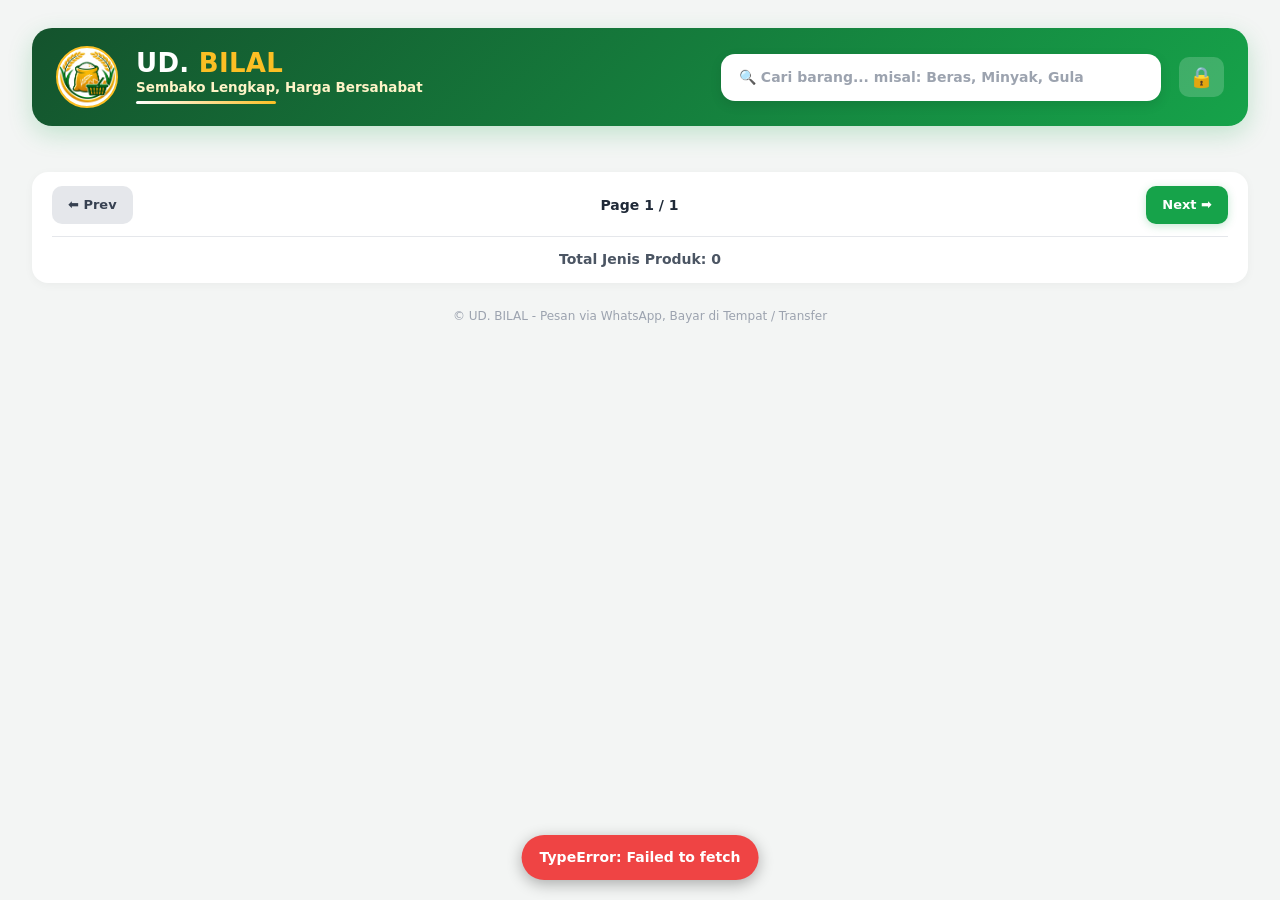
<file: index.html>
<!DOCTYPE html>
<html lang="id">
<head>
  <meta charset="UTF-8">
  <meta name="viewport" content="width=device-width, initial-scale=1.0">
  <title>UD. BILAL - Toko Sembako</title>
  <meta name="description" content="UD. BILAL menyediakan kebutuhan sembako. Lihat daftar produk dan harga terbaru.">
  <link rel="canonical" href="https://udbilal.github.io/">
  <meta name="google-site-verification" content="hWU55-f21_IEvAs0Mj9TiE6qI13gpVex_8LVOokzN6I" />

  <!-- Penanda Nama Situs & Logo untuk Google Search & Media Sosial -->
  <meta property="og:site_name" content="UD. BILAL">
  <meta property="og:type" content="website">
  <meta property="og:title" content="UD. BILAL - Toko Sembako">
  <meta property="og:description" content="UD. BILAL menyediakan kebutuhan sembako. Lihat daftar produk dan harga terbaru.">
  <meta property="og:url" content="https://udbilal.github.io/">
  <meta property="og:image" content="https://udbilal.github.io/logov2.png">

  <!-- Favicon Logo Toko (kelipatan 48px agar ikon bola dunia di Google Search berubah) -->
  <link rel="icon" type="image/png" sizes="48x48" href="https://udbilal.github.io/logov2.png">
  <link rel="icon" type="image/png" sizes="192x192" href="https://udbilal.github.io/logov2.png">
  <link rel="apple-touch-icon" href="https://udbilal.github.io/logov2.png">

  <!-- Sinyal Nama Situs (WebSite) & Profil Toko (GroceryStore) untuk Google Search -->
  <script type="application/ld+json">
  [
    {
      "@context": "https://schema.org",
      "@type": "WebSite",
      "name": "UD. BILAL",
      "alternateName": ["UD BILAL", "Toko Sembako UD. BILAL"],
      "url": "https://udbilal.github.io/"
    },
    {
      "@context": "https://schema.org",
      "@type": "GroceryStore",
      "name": "UD. BILAL - Toko Sembako",
      "image": "https://udbilal.github.io/logov2.png",
      "url": "https://udbilal.github.io/",
      "description": "UD. BILAL menyediakan kebutuhan sembako lengkap dengan harga bersahabat."
    }
  ]
  </script>

  <link rel="stylesheet" href="style.css">
  <style>
    body {
      background-color: #f3f5f4;
      color: #1f2937;
      padding: 12px 12px 24px;
      -webkit-font-smoothing: antialiased;
    }

    /* --- HEADER HIJAU v122 - LOGO ORIGINAL --- */
    .top-bar { display: flex; flex-direction: column; gap: 12px; margin-bottom: 14px; }
    .header-toko {
      display: flex; align-items: center; gap: 12px;
      background: linear-gradient(135deg, #14532d 0%, #16a34a 100%);
      padding: 14px 16px; border-radius: 18px;
      box-shadow: 0 6px 18px rgba(22, 163, 74, 0.25);
    }
    .header-toko h1 { color: #fff; font-size: 24px; font-weight: 900; line-height: 1; letter-spacing: 0.3px; }
    .header-toko h1 span { color: #fbbf24; }
    .header-toko p { color: #fef3c7; font-size: 13px; font-weight: 600; margin-top: 4px; }
    .header-toko .garis { width: 118px; height: 3px; background: linear-gradient(90deg, #fff, #fbbf24); border-radius: 99px; margin-top: 6px; }
    .btn-lock-admin {
      align-self: flex-start; line-height: 1; font-size: 20px; text-decoration: none;
      padding: 7px; border-radius: 10px; background: rgba(255, 255, 255, 0.18);
      transition: background 0.2s;
    }
    .btn-lock-admin:hover { background: rgba(255, 255, 255, 0.28); }

    /* --- KOLOM PENCARIAN + TOMBOL CLEAR (X) --- */
    .search-wrap { position: relative; width: 100%; }
    .search-toko {
      width: 100%; border: 2px solid #e5e7eb; padding: 12px 42px 12px 16px;
      border-radius: 14px; background: #fff; font-weight: 600;
      font-size: 14px; outline: none; transition: border-color 0.2s, box-shadow 0.2s;
      box-shadow: 0 2px 8px rgba(0, 0, 0, 0.03);
    }
    .search-toko:focus { border-color: #16a34a; box-shadow: 0 0 0 4px rgba(22, 163, 74, 0.12); }
    .btn-clear-cari {
      position: absolute; right: 11px; top: 50%; transform: translateY(-50%);
      width: 24px; height: 24px; border-radius: 99px; border: none;
      background: #e5e7eb; color: #4b5563; font-size: 12px; font-weight: 900;
      display: none; align-items: center; justify-content: center;
      cursor: pointer; line-height: 1; padding: 0;
      transition: background 0.15s, color 0.15s;
    }
    .btn-clear-cari:hover { background: #d1d5db; color: #111827; }

    /* --- GRID & KARTU PRODUK --- */
    .wadah-produk { background: #fff; padding: 12px; border-radius: 18px; box-shadow: 0 2px 12px rgba(0, 0, 0, 0.04); }
    #tabel { display: grid; grid-template-columns: 1fr 1fr; gap: 12px; }

    .kartu {
      background: #fff; border: 1px solid #eceeed; border-radius: 16px;
      overflow: hidden; display: flex; flex-direction: column; justify-content: space-between;
      box-shadow: 0 2px 8px rgba(0, 0, 0, 0.04);
      transition: transform 0.22s ease, box-shadow 0.22s ease, border-color 0.22s ease;
    }
    .kartu img.foto-produk {
      width: 100%; aspect-ratio: 1 / 1; object-fit: cover;
      background: #f8faf9; transition: transform 0.3s ease;
    }

    .badge-baru { font-size: 10px; background: #ef4444; color: #fff; padding: 2px 7px; border-radius: 20px; font-weight: 700; }

    /* --- TOMBOL NAVIGASI & COPYRIGHT --- */
    .nav-bawah { margin-top: 16px; }
    .nav-bawah .footer { color: #4b5563; }
    .btn-prev { background: #e5e7eb; color: #374151; padding: 9px 16px; border-radius: 10px; font-weight: 700; font-size: 13px; transition: background 0.2s; }
    .btn-prev:hover { background: #d1d5db; }
    .btn-next { background: #16a34a; color: #fff; padding: 9px 16px; border-radius: 10px; font-weight: 700; font-size: 13px; box-shadow: 0 2px 8px rgba(22, 163, 74, 0.25); transition: background 0.2s; }
    .btn-next:hover { background: #15803d; }

    .copyright-toko {
      text-align: center;
      font-size: 12px;
      color: #9ca3af;
      margin-top: 20px;
      margin-bottom: 12px;
      line-height: 1.5;
    }

    /* --- TAMPILAN TABLET (640px ke atas) --- */
    @media (min-width: 640px) {
      body { max-width: 780px; margin: 0 auto; padding: 20px 20px 28px; }
      #tabel { grid-template-columns: repeat(3, 1fr); gap: 16px; }
    }

    /* --- TAMPILAN LAPTOP & DESKTOP (960px ke atas) --- */
    @media (min-width: 960px) {
      body { max-width: 1160px; margin: 0 auto; padding: 28px 32px 32px; }

      .top-bar {
        flex-direction: row; align-items: center;
        background: linear-gradient(135deg, #14532d 0%, #16a34a 100%);
        padding: 18px 24px; border-radius: 20px;
        box-shadow: 0 8px 24px rgba(22, 163, 74, 0.22);
        margin-bottom: 22px; gap: 18px;
      }
      .header-toko { display: contents; }
      .header-toko img { order: 1; width: 62px; height: 62px; }
      .header-toko > div { order: 2; flex: 1; }
      .header-toko h1 { font-size: 26px; }
      .header-toko p { font-size: 13.5px; }
      .header-toko .garis { width: 140px; }

      .search-wrap { order: 3; width: 380px; flex-shrink: 0; }
      .search-toko {
        border: none; padding: 13px 42px 13px 18px;
        border-radius: 14px; font-size: 14px;
        box-shadow: 0 4px 12px rgba(0, 0, 0, 0.1);
      }
      .btn-lock-admin { order: 4; align-self: center; padding: 10px; }

      .wadah-produk { background: transparent; box-shadow: none; padding: 0; }
      #tabel { grid-template-columns: repeat(4, 1fr); gap: 20px; }

      .kartu:hover {
        transform: translateY(-5px);
        box-shadow: 0 12px 24px rgba(0, 0, 0, 0.08);
        border-color: #bbf7d0;
      }
      .kartu:hover img.foto-produk { transform: scale(1.04); }

      .nav-bawah {
        background: #fff; padding: 14px 20px; border-radius: 16px;
        margin-top: 24px; box-shadow: 0 2px 10px rgba(0, 0, 0, 0.04);
      }

      .copyright-toko {
        margin-top: 24px;
        margin-bottom: 8px;
      }
    }

    /* --- LAYAR MONITOR LEBAR (1280px ke atas) --- */
    @media (min-width: 1280px) {
      body { max-width: 1300px; }
      .search-wrap { width: 440px; }
      #tabel { grid-template-columns: repeat(5, 1fr); gap: 20px; }
    }
  </style>
<link rel="manifest" href="/manifest.json">
<meta name="theme-color" content="#f8f9fa">
<link rel="apple-touch-icon" href="/icon-192.png">
</head>
<body>
  <div class="top-bar">
    <div class="header-toko">
      <!-- LOGO ORIGINAL -->
      <img src="logov2.png" alt="Logo UD. BILAL" class="w-14 h-14 object-cover" style="border-radius:50%;border:2px solid #fbbf24;background:#fff;flex-shrink:0;">
      <div style="line-height:1.1;flex:1;">
        <h1>UD. <span>BILAL</span></h1>
        <p>Sembako Lengkap, Harga Bersahabat</p>
        <div class="garis"></div>
      </div>
      <a href="admin.html" title="Khusus Admin" aria-label="Khusus Admin" class="btn-lock-admin">🔒</a>
    </div>
    <div class="search-wrap">
      <input id="inputCari" oninput="onKetikCari(this.value)" type="text" placeholder="🔍 Cari barang... misal: Beras, Minyak, Gula" class="search-toko" autocomplete="off" data-lpignore="true">
      <button type="button" id="btnClearCari" class="btn-clear-cari" onclick="hapusCari()" title="Hapus pencarian" aria-label="Hapus pencarian">✕</button>
    </div>
  </div>

  <div class="wadah-produk">
    <div id="tabel"></div>
    <div class="nav-bawah">
      <div class="flex justify-between items-center">
        <button onclick="gantiPage(-1)" class="btn-prev">⬅ Prev</button>
        <span id="infoPage" class="font-bold text-sm">Page 1 / 1</span>
        <button onclick="gantiPage(1)" class="btn-next">Next ➡</button>
      </div>
      <div class="footer text-center font-bold mt-3 text-sm border-t pt-3">Total Jenis Produk: 0</div>
    </div>
  </div>

  <p class="copyright-toko">© UD. BILAL - Pesan via WhatsApp, Bayar di Tempat / Transfer</p>

  <script>
    function onKetikCari(val) {
      const btn = document.getElementById('btnClearCari');
      if (btn) btn.style.display = val.length > 0 ? 'flex' : 'none';
      if (typeof cariBarang === 'function') cariBarang(val);
    }

    function hapusCari() {
      const inp = document.getElementById('inputCari');
      if (!inp) return;
      inp.value = '';
      onKetikCari('');
      inp.focus();
    }

    window.addEventListener('pageshow', () => {
      const inp = document.getElementById('inputCari');
      if (inp && inp.value) onKetikCari(inp.value);
    });
  </script>

  <script src="supabase.min.js"></script>
  <script src="toko-db.js?v=supa10"></script>
  <script type="module" src="script.js?v=fix-foto-11"></script>
  <script>
  if ('serviceWorker' in navigator) {
    window.addEventListener('load', () => {
      navigator.serviceWorker.register('/sw.js')
        .then(() => console.log('PWA siap'))
        .catch((err) => console.error('Gagal daftar SW:', err));
    });
  }
</script>
</body>
</html>
</file>
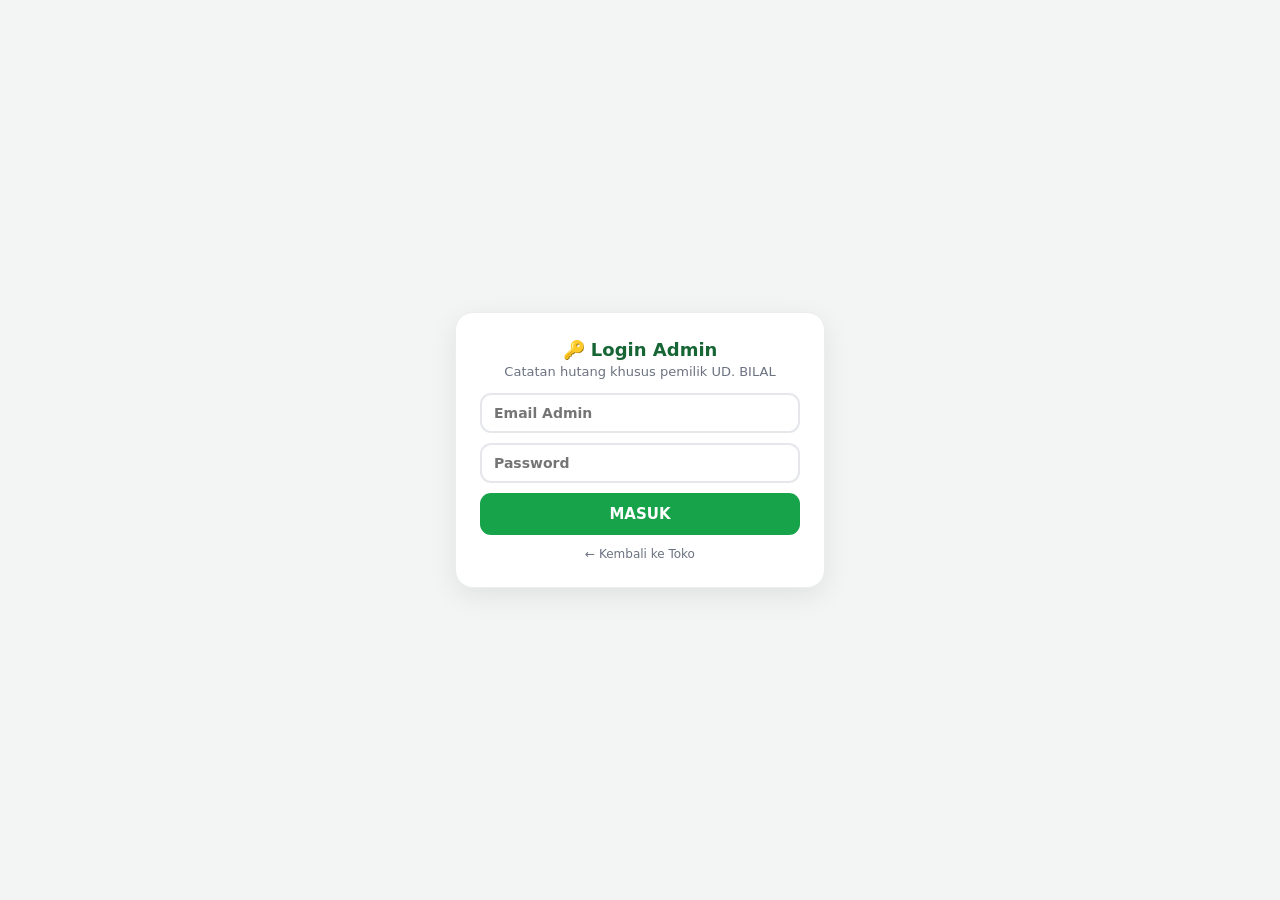
<file: hutang.html>
<!DOCTYPE html>
<html lang="id">
<head>
<meta charset="utf-8">
<meta name="viewport" content="width=device-width,initial-scale=1">
<meta name="robots" content="noindex, nofollow">
<title>Catatan Hutang - UD. BILAL</title>
<style>
*{box-sizing:border-box;font-family:system-ui,-apple-system,Segoe UI,Roboto,sans-serif}
body{margin:0;background:#f3f5f4;color:#1f2937;padding:12px 12px 32px;-webkit-font-smoothing:antialiased}
.wrap{max-width:600px;margin:auto}

/* --- HEADER HIJAU UD. BILAL --- */
.note-header{background:linear-gradient(135deg,#14532d 0%,#16a34a 100%);color:#fff;border-radius:18px;padding:15px 16px;margin-bottom:12px;box-shadow:0 6px 18px rgba(22,163,74,.25)}
.top-nav{display:flex;justify-content:space-between;align-items:center;gap:8px;margin-bottom:10px}
.btn-back{display:inline-flex;align-items:center;gap:5px;background:rgba(255,255,255,.18);color:#fff;padding:6px 12px;border-radius:10px;font-size:12px;font-weight:800;text-decoration:none;transition:background .2s}
.btn-back:hover{background:rgba(255,255,255,.28)}
.note-header h1{margin:0;font-size:22px;font-weight:900;line-height:1.1;letter-spacing:.2px;display:flex;align-items:center;gap:7px}
.badge-toko{font-size:10px;background:#fbbf24;color:#14532d;padding:2px 7px;border-radius:6px;font-weight:900;letter-spacing:.5px}

/* --- RINGKASAN HUTANG (2 KARTU) --- */
.summary{display:grid;grid-template-columns:1fr 1fr;gap:10px;margin-bottom:12px}
.sum-card{background:#fff;border:1px solid #eceeed;border-left:4px solid #dc2626;border-radius:14px;padding:12px 14px;box-shadow:0 2px 8px rgba(0,0,0,.04)}
.sum-card.orang{border-left-color:#0f766e}
.sum-label{font-size:10.5px;font-weight:800;color:#6b7280;text-transform:uppercase;letter-spacing:.4px}
.summary strong{display:block;font-size:19px;font-weight:900;color:#dc2626;margin-top:3px;font-variant-numeric:tabular-nums}
.sum-card.orang strong{color:#0f766e}

/* --- KARTU FORM & KONTROL --- */
.card{background:#fff;border-radius:16px;padding:15px;margin-bottom:12px;border:1px solid #eceeed;box-shadow:0 2px 10px rgba(0,0,0,.04)}
.card-title{font-size:13px;font-weight:800;color:#14532d;margin:0 0 11px;padding-bottom:8px;border-bottom:1px solid #f3f4f6;display:flex;align-items:center;gap:6px}
.grid{display:grid;grid-template-columns:1fr 1fr;gap:9px;margin-bottom:10px}
input,select{width:100%;padding:10px 12px;border:2px solid #e5e7eb;border-radius:11px;font-size:14px;font-weight:600;background:#fff;color:#111827;outline:none;transition:border-color .2s,box-shadow .2s}
input:focus,select:focus{border-color:#16a34a;box-shadow:0 0 0 3px rgba(22,163,74,.12)}
button{border:none;border-radius:11px;padding:10px 12px;font-size:13px;font-weight:800;cursor:pointer;transition:opacity .2s,background .2s}
button:disabled{opacity:.55;cursor:not-allowed}

/* --- MULTI BARANG HUTANG --- */
.item-box{background:#f8faf9;border:1px solid #e5ebe7;border-radius:12px;padding:10px;margin-bottom:8px}
.item-head-row{display:flex;justify-content:space-between;align-items:center;margin-bottom:7px}
.item-badge{font-size:11px;font-weight:800;color:#15803d;background:#dcfce7;padding:2px 8px;border-radius:6px}
.btn-del-row{background:#fee2e2;color:#dc2626;font-size:11px;padding:3px 8px;border-radius:6px}
.btn-del-row:hover{background:#fecaca}
.item-fields{display:grid;grid-template-columns:1.45fr 1fr;gap:8px}
.btn-add-row{width:100%;background:#f0fdf4;color:#15803d;border:1.5px dashed #86efac;padding:9px;font-size:12.5px;margin-bottom:10px}
.btn-add-row:hover{background:#dcfce7}

.action-bar{display:flex;justify-content:space-between;align-items:center;gap:10px;padding:10px 12px;background:#f8faf9;border-radius:12px;border:1px solid #e5ebe7}
.total-form-info{font-size:11.5px;font-weight:700;color:#6b7280}
.total-form-info strong{display:block;font-size:17px;font-weight:900;color:#111827;font-variant-numeric:tabular-nums}
.btn-add{background:#16a34a;color:#fff;padding:11px 18px;font-size:13.5px;box-shadow:0 3px 10px rgba(22,163,74,.25);white-space:nowrap}
.btn-add:hover{background:#15803d}

/* --- DAFTAR PELANGGAN --- */
.item{background:#fff;border:1px solid #eceeed;border-radius:16px;padding:14px 15px;margin-bottom:10px;box-shadow:0 2px 8px rgba(0,0,0,.03);transition:border-color .2s}
.item:hover{border-color:#d1d5db}
.item-head{display:flex;justify-content:space-between;align-items:flex-start;gap:10px}
.item-head > div:last-child{flex-shrink:0;text-align:right}
.nama{font-size:16px;font-weight:900;color:#111827}
.barang-list{font-size:12.5px;color:#14532d;margin-top:3px;font-weight:700;line-height:1.35}
.meta{font-size:12px;color:#6b7280;margin-top:3px;font-weight:600}
.sisa{font-size:17px;font-weight:900;color:#dc2626;text-align:right;font-variant-numeric:tabular-nums;white-space:nowrap}
.lunas .sisa{color:#16a34a}
.badge{display:inline-block;font-size:11px;padding:3px 9px;border-radius:99px;font-weight:800;margin-top:4px;white-space:nowrap}
.b-belum{background:#fee2e2;color:#b91c1c}
.b-lunas{background:#dcfce7;color:#15803d}
.actions{display:flex;gap:7px;margin-top:11px;flex-wrap:wrap}
.btn-lunas{background:#16a34a;color:#fff}
.btn-lunas:hover{background:#15803d}
.btn-cicil{background:#dcfce7;color:#15803d}
.btn-cicil:hover{background:#bbf7d0}
.btn-edit{background:#dbeafe;color:#1d4ed8}
.btn-edit:hover{background:#bfdbfe}
.btn-del{background:#fee2e2;color:#b91c1c}
.btn-del:hover{background:#fecaca}
.btn-detail{background:#f3f4f6;color:#374151}
.btn-detail:hover{background:#e5e7eb}

.riwayat{margin-top:10px;padding-top:10px;border-top:1px dashed #e5e7eb;display:none}
.riwayat.open{display:block}
.row-r{display:flex;justify-content:space-between;align-items:center;gap:8px;font-size:12.5px;padding:8px 0;border-bottom:1px solid #f3f4f6}
.row-r:last-child{border-bottom:none}
.row-r-info{flex:1;min-width:0;line-height:1.4}
.row-r-act{display:flex;align-items:center;gap:6px;flex-shrink:0}
.btn-mini{padding:5px 9px;font-size:11px;border-radius:8px;font-weight:800}
.empty{text-align:center;color:#9ca3af;padding:28px 16px;font-size:13.5px;font-weight:600}

/* --- MODAL --- */
.modal{position:fixed;inset:0;background:rgba(17,24,39,.5);backdrop-filter:blur(2px);display:none;align-items:center;justify-content:center;padding:14px;z-index:99}
.modal.show{display:flex}
.modal-box{background:#fff;border-radius:18px;max-width:420px;width:100%;padding:18px;box-shadow:0 12px 32px rgba(0,0,0,.18)}
.modal-box h3{margin:0 0 12px;font-size:17px;font-weight:900;color:#111827}
.modal-box label{display:block;font-size:12px;font-weight:700;color:#4b5563;margin:9px 0 4px}
.modal-act{display:flex;gap:8px;margin-top:14px}
.modal-act button{flex:1;padding:11px}

/* --- GERBANG LOGIN ADMIN --- */
.butuh-login{display:none!important}
#gateNote{position:fixed;inset:0;background:#f3f5f4;z-index:9998;display:flex;align-items:center;justify-content:center;padding:20px}
#gateNote .box{background:#fff;border-radius:18px;padding:26px 24px;max-width:370px;width:100%;text-align:center;box-shadow:0 8px 28px rgba(0,0,0,.08);border:1px solid #eceeed}
#gateNote input{margin-bottom:10px}
#gateNote button{background:#16a34a;color:#fff;width:100%;padding:12px;font-size:15px}

/* --- TAMPILAN TABLET (640px ke atas) --- */
@media (min-width:640px){
  .wrap{max-width:720px;padding:8px 0}
}

/* --- TAMPILAN LAPTOP & DESKTOP (880px ke atas) --- */
@media (min-width:880px){
  body{padding:28px 32px 36px}
  .wrap{max-width:1180px}

  .note-header{padding:20px 24px;border-radius:20px;margin-bottom:20px;display:flex;justify-content:space-between;align-items:center}
  .top-nav{margin-bottom:0;order:2}
  .note-header h1{font-size:25px;order:1}

  .note-grid{display:grid;grid-template-columns:410px 1fr;gap:22px;align-items:start}
  .note-left{position:sticky;top:24px}

  .summary{gap:16px;margin-bottom:16px}
  .sum-card{padding:14px 18px}
  .summary strong{font-size:22px}
}
</style>
<link rel="manifest" href="/manifest.json">
<meta name="theme-color" content="#f8f9fa">
<link rel="apple-touch-icon" href="/icon-192.png">
</head>
<body>
<div id="gateNote">
  <div class="box">
    <div id="gateChecking">
      <div style="font-size:36px;margin-bottom:8px">🔒</div>
      <b style="font-size:16px;color:#166534">Memeriksa Sesi Admin...</b>
      <p style="font-size:13px;color:#6b7280;margin:6px 0 0">Mohon tunggu sebentar</p>
    </div>
    <div id="gateForm" style="display:none;text-align:left">
      <p style="font-weight:900;text-align:center;margin:0 0 4px;font-size:18px;color:#166534">🔑 Login Admin</p>
      <p style="font-size:13px;color:#6b7280;text-align:center;margin:0 0 14px">Catatan hutang khusus pemilik UD. BILAL</p>
      <input id="gateEmail" type="email" placeholder="Email Admin" autocomplete="username">
      <input id="gatePass" type="password" placeholder="Password" autocomplete="current-password" onkeydown="if(event.key==='Enter')gateMasuk()">
      <button id="btnGateLogin" onclick="gateMasuk()">MASUK</button>
      <a href="./index.html" style="display:block;text-align:center;margin-top:12px;font-size:12px;color:#6b7280;text-decoration:none">← Kembali ke Toko</a>
    </div>
  </div>
</div>

<div class="wrap butuh-login">
  <!-- Header Hijau UD. BILAL -->
  <div class="note-header">
    <div class="top-nav">
      <a href="./admin.html" class="btn-back">← Admin</a>
    </div>
    <h1>Catatan Hutang <span class="badge-toko">UD. BILAL</span></h1>
  </div>

  <div class="note-grid">
    <!-- Kolom Kiri: Form Tambah Hutang -->
    <div class="note-left">
      <div class="card">
        <div class="card-title">📝 Tambah Catatan Hutang</div>
        <div class="grid">
          <input id="nama" placeholder="Nama pelanggan" autocomplete="off" style="grid-column:1 / -1">
          <input id="tgl" type="date">
          <input id="tglJam" type="time">
        </div>

        <div id="daftarBarangHutang"></div>

        <button type="button" class="btn-add-row" id="btnTambahBarang" onclick="tambahBarisBarang(true)">
          + Tambah Barang Lain
        </button>

        <div class="action-bar">
          <div class="total-form-info">Total Hutang:<strong id="totalFormHutang">Rp 0</strong></div>
          <button class="btn-add" id="btnSimpan" onclick="simpan()">+ Simpan</button>
        </div>
      </div>
    </div>

    <!-- Kolom Kanan: Ringkasan & Daftar Nama -->
    <div class="note-right">
      <div class="summary">
        <div class="sum-card">
          <div class="sum-label">Total Belum Lunas</div>
          <strong id="totalHutang">Rp 0</strong>
        </div>
        <div class="sum-card orang">
          <div class="sum-label">Pelanggan Berhutang</div>
          <strong id="totalOrang">0 Orang</strong>
        </div>
      </div>

      <div class="card">
        <div class="card-title">📋 Daftar Nama</div>
        <div id="list"></div>
      </div>
    </div>
  </div>
</div>

<!-- Modal Edit Catatan -->
<div class="modal" id="modalEdit" onclick="if(event.target===this)tutupEdit()">
  <div class="modal-box">
    <h3>Edit Catatan Hutang</h3>
    <input type="hidden" id="editId">
    <label>Nama Pelanggan</label>
    <input id="editNama" placeholder="Nama pelanggan">
    <label>Nama Barang / Keterangan</label>
    <input id="editKet" placeholder="Nama barang">
    <label>Harga / Jumlah (Rp)</label>
    <input id="editJumlah" type="number" placeholder="Jumlah (Rp)">
    <label>Tanggal</label>
    <input id="editTgl" type="date">
    <label>Jam</label>
    <input id="editTglJam" type="time">
    <label>Status</label>
    <select id="editStatus">
      <option value="Belum Lunas">Belum Lunas</option>
      <option value="Lunas">Lunas</option>
    </select>
    <div class="modal-act">
      <button class="btn-detail" onclick="tutupEdit()">Batal</button>
      <button class="btn-add" style="margin-top:0" onclick="simpanEdit()">Simpan Perubahan</button>
    </div>
  </div>
</div>

<!-- Modal Bayar / Cicil -->
<div class="modal" id="modalCicil" onclick="if(event.target===this)tutupCicil()">
  <div class="modal-box">
    <h3>Bayar / Cicil Hutang</h3>
    <div id="cicilInfo" style="font-size:13px;color:#4b5563;margin-bottom:8px;line-height:1.45;background:#f8faf9;padding:10px 12px;border-radius:10px;border:1px solid #e5ebe7"></div>
    <label>Nominal Dibayar (Rp)</label>
    <input id="cicilNominal" type="number" placeholder="Masukkan nominal bayar">
    <label>Tanggal Bayar</label>
    <input id="cicilTgl" type="date">
    <label>Jam Bayar</label>
    <input id="cicilTglJam" type="time">
    <label>Keterangan (opsional)</label>
    <input id="cicilKet" placeholder="Contoh: Cicilan 1 / Transfer">
    <div class="modal-act">
      <button class="btn-detail" onclick="tutupCicil()">Batal</button>
      <button class="btn-add" style="margin-top:0" onclick="simpanCicil()">Simpan Pembayaran</button>
    </div>
  </div>
</div>

<script src="supabase.min.js"></script>
<script src="toko-db.js?v=supa10"></script>
<script>
const rp = n => 'Rp ' + Number(n || 0).toLocaleString('id-ID');
function wibSekarang() {
  const parts = new Intl.DateTimeFormat('en-GB', {
    timeZone: 'Asia/Jakarta',
    year: 'numeric', month: '2-digit', day: '2-digit',
    hour: '2-digit', minute: '2-digit', hour12: false
  }).formatToParts(new Date());
  const p = Object.fromEntries(parts.map(x => [x.type, x.value]));
  return { tanggal: `${p.year}-${p.month}-${p.day}`, jam: `${p.hour}:${p.minute}` };
}

function fmtTgl(val) {
  if (!val) return '';
  return String(val).trim().slice(0, 10);
}

function fmtJam(val) {
  if (!val) return '';
  return String(val).trim().slice(0, 5);
}

function fmtTglJam(tglVal, jamVal) {
  const t = fmtTgl(tglVal);
  const j = fmtJam(jamVal);
  if (!t) return '-';
  const p = t.split('-');
  const dmy = p.length === 3 ? `${p[2]}-${p[1]}-${p[0]}` : t;
  return j ? `${dmy} • ${j}` : dmy;
}

function hitungHari(tglAwal, tglAkhir) {
  const a = fmtTgl(tglAwal);
  const b = fmtTgl(tglAkhir);
  if (!a || !b) return 0;
  const msA = Date.parse(a + 'T00:00:00Z');
  const msB = Date.parse(b + 'T00:00:00Z');
  if (isNaN(msA) || isNaN(msB)) return 0;
  return Math.max(0, Math.round((msB - msA) / 86400000));
}

function setDefaultWaktu(idTgl, idJam) {
  const now = wibSekarang();
  document.getElementById(idTgl).value = now.tanggal;
  document.getElementById(idJam).value = now.jam;
}

function esc(str) {
  return String(str ?? '').replace(/[&<>"']/g, m => ({
    '&': '&amp;', '<': '&lt;', '>': '&gt;', '"': '&quot;', "'": '&#39;'
  }[m]));
}

function titleCase(str) {
  return String(str || '').trim().toLowerCase().replace(/\s+/g, ' ').replace(/\b\w/g, c => c.toUpperCase());
}

// --- MULTI INPUT BARANG HUTANG ---
const elDaftarBarang = document.getElementById('daftarBarangHutang');
const elTotalFormHutang = document.getElementById('totalFormHutang');

function tambahBarisBarang(autoFocus = false) {
  const box = document.createElement('div');
  box.className = 'item-box';
  box.innerHTML = `
    <div class="item-head-row">
      <span class="item-badge">Barang #1</span>
      <button type="button" class="btn-del-row" onclick="hapusBarisBarang(this)">Hapus</button>
    </div>
    <div class="item-fields">
      <input type="text" class="inp-barang" placeholder="Nama barang (cth: Beras)" autocomplete="off">
      <input type="number" class="inp-harga" placeholder="Harga (Rp)" min="1" oninput="hitungTotalFormHutang()">
    </div>
  `;
  elDaftarBarang.appendChild(box);
  perbaruiNomorBarang();
  if (autoFocus) box.querySelector('.inp-barang').focus();
}

function hapusBarisBarang(btn) {
  const boxes = elDaftarBarang.querySelectorAll('.item-box');
  if (boxes.length <= 1) return;
  btn.closest('.item-box').remove();
  perbaruiNomorBarang();
  hitungTotalFormHutang();
}

function perbaruiNomorBarang() {
  const boxes = elDaftarBarang.querySelectorAll('.item-box');
  boxes.forEach((box, idx) => {
    box.querySelector('.item-badge').textContent = `Barang #${idx + 1}`;
    const btnDel = box.querySelector('.btn-del-row');
    btnDel.style.display = boxes.length > 1 ? 'inline-block' : 'none';
  });
}

function hitungTotalFormHutang() {
  const boxes = elDaftarBarang.querySelectorAll('.item-box');
  let total = 0;
  boxes.forEach(box => {
    total += Number(box.querySelector('.inp-harga').value) || 0;
  });
  elTotalFormHutang.textContent = rp(total);
}

function resetFormBarang() {
  elDaftarBarang.innerHTML = '';
  tambahBarisBarang(false);
  elTotalFormHutang.textContent = 'Rp 0';
}

setDefaultWaktu('tgl', 'tglJam');
resetFormBarang();

let data = [];
let busy = false;
let boleh = false;
let loadVersion = 0;
const openRiwayat = new Set();

function setBusy(state) {
  busy = state;
  const btnSimpan = document.getElementById('btnSimpan');
  btnSimpan.disabled = state;
  btnSimpan.textContent = state ? 'Menyimpan...' : '+ Simpan';
  document.getElementById('btnTambahBarang').disabled = state;
  document.querySelectorAll('.modal button, .actions button, .row-r-act button')
    .forEach(b => { b.disabled = state; });
}

async function muat() {
  if (!boleh) return;
  const ticket = ++loadVersion;
  const { data: rows, error } = await db
    .from('catatan_hutang')
    .select('*')
    .order('tanggal', { ascending: false })
    .order('jam', { ascending: false, nullsFirst: false })
    .order('id', { ascending: false });

  if (!boleh || ticket !== loadVersion) return;
  if (error) return alert(error.message);
  data = (rows || []).map(r => ({
    id: String(r.id),
    nama: r.nama || '',
    jumlah: Number(r.jumlah) || 0,
    tanggal: fmtTgl(r.tanggal),
    jam: fmtJam(r.jam),
    ket: r.ket || '',
    status: r.status || 'Belum Lunas'
  }));
  render();
}

async function simpanPerubahan(fnQuery, done) {
  if (busy || !boleh) return;
  setBusy(true);
  try {
    const res = await fnQuery();
    if (res?.error) throw res.error;
    if (done) done();
    await muat();
  } catch (e) {
    alert(e.message || 'Gagal menyimpan');
  } finally {
    setBusy(false);
  }
}

function simpan() {
  if (!boleh || busy) return;
  const nama = titleCase(document.getElementById('nama').value);
  const tanggal = document.getElementById('tgl').value;
  const jam = document.getElementById('tglJam').value || null;

  if (!nama) {
    alert('Nama pelanggan wajib diisi');
    document.getElementById('nama').focus();
    return;
  }
  if (!tanggal || !jam) return alert('Tanggal dan jam wajib diisi');

  const boxes = Array.from(elDaftarBarang.querySelectorAll('.item-box'));
  const rows = [];

  for (let i = 0; i < boxes.length; i++) {
    const inpBarang = boxes[i].querySelector('.inp-barang');
    const inpHarga = boxes[i].querySelector('.inp-harga');
    const barang = inpBarang.value.trim();
    const harga = Number(inpHarga.value);

    if (!barang) {
      alert(`Nama barang pada Barang #${i + 1} wajib diisi`);
      inpBarang.focus();
      return;
    }
    if (!Number.isFinite(harga) || harga <= 0) {
      alert(`Harga pada Barang #${i + 1} harus lebih dari 0`);
      inpHarga.focus();
      return;
    }

    rows.push({
      nama,
      jumlah: harga,
      tanggal,
      jam,
      ket: barang,
      status: 'Belum Lunas'
    });
  }

  simpanPerubahan(
    () => db.from('catatan_hutang').insert(rows),
    () => {
      document.getElementById('nama').value = '';
      resetFormBarang();
      setDefaultWaktu('tgl', 'tglJam');
    }
  );
}

function lunasSemua(nama) {
  if (!boleh || busy) return;
  const target = titleCase(nama);
  if (!confirm(`Lunasi dan hapus permanen semua catatan hutang ${target}?`)) return;
  const ids = data.filter(d => titleCase(d.nama) === target).map(d => d.id);
  if (!ids.length) return;
  simpanPerubahan(
    () => db.from('catatan_hutang').delete().in('id', ids),
    () => openRiwayat.delete(target)
  );
}

function hapusSatu(id) {
  if (!boleh || busy) return;
  if (!confirm('Hapus catatan transaksi ini?')) return;
  simpanPerubahan(() => db.from('catatan_hutang').delete().eq('id', id));
}

function bukaEdit(id) {
  if (busy) return;
  const item = data.find(d => String(d.id) === String(id));
  if (!item) return;
  document.getElementById('editId').value = item.id;
  document.getElementById('editNama').value = titleCase(item.nama);
  document.getElementById('editJumlah').value = item.jumlah;
  document.getElementById('editTgl').value = fmtTgl(item.tanggal);
  document.getElementById('editTglJam').value = fmtJam(item.jam);
  document.getElementById('editKet').value = item.ket || '';
  document.getElementById('editStatus').value = item.status || 'Belum Lunas';
  document.getElementById('modalEdit').classList.add('show');
}

function tutupEdit() {
  document.getElementById('modalEdit').classList.remove('show');
}

function simpanEdit() {
  if (!boleh || busy) return;
  const id = document.getElementById('editId').value;
  const nama = titleCase(document.getElementById('editNama').value);
  const jumlah = Number(document.getElementById('editJumlah').value);
  const tanggal = document.getElementById('editTgl').value;
  const jam = document.getElementById('editTglJam').value || null;
  const ket = document.getElementById('editKet').value.trim();
  const status = document.getElementById('editStatus').value;

  if (!nama || !Number.isFinite(jumlah) || jumlah === 0) return alert('Nama dan jumlah wajib diisi');
  if (!tanggal || !jam) return alert('Tanggal dan jam wajib diisi');
  simpanPerubahan(
    () => db.from('catatan_hutang').update({ nama, jumlah, tanggal, jam, ket, status }).eq('id', id),
    tutupEdit
  );
}

let targetCicilNama = '';
let targetCicilSisa = 0;

function bukaCicil(nama, sisa) {
  if (busy) return;
  targetCicilNama = titleCase(nama);
  targetCicilSisa = Number(sisa) || 0;
  document.getElementById('cicilInfo').innerHTML = `Pelanggan: <b>${esc(targetCicilNama)}</b><br>Sisa hutang saat ini: <b style="color:#dc2626">${rp(targetCicilSisa)}</b>`;
  document.getElementById('cicilNominal').value = '';
  setDefaultWaktu('cicilTgl', 'cicilTglJam');
  document.getElementById('cicilKet').value = '';
  document.getElementById('modalCicil').classList.add('show');
}

function tutupCicil() {
  document.getElementById('modalCicil').classList.remove('show');
}

async function simpanCicil() {
  if (busy || !boleh) return;
  const nominal = Number(document.getElementById('cicilNominal').value);
  const ket = document.getElementById('cicilKet').value.trim() || 'Cicilan / Bayar Sebagian';
  const tanggal = document.getElementById('cicilTgl').value;
  const jam = document.getElementById('cicilTglJam').value || null;
  if (!tanggal || !jam) return alert('Isi tanggal dan jam terlebih dahulu.');
  if (!Number.isFinite(nominal) || nominal <= 0) return alert('Masukkan nominal pembayaran yang valid');

  const sisaTerbaru = data
    .filter(d => titleCase(d.nama) === targetCicilNama && d.status !== 'Lunas')
    .reduce((a, b) => a + Number(b.jumlah), 0);

  if (sisaTerbaru <= 0) {
    alert('Hutang pelanggan ini sudah lunas.');
    tutupCicil();
    return;
  }

  if (nominal >= sisaTerbaru) {
    const infoKembalian = nominal > sisaTerbaru ? ` (Kembalian ${rp(nominal - sisaTerbaru)})` : '';
    const berubahMsg = sisaTerbaru !== targetCicilSisa ? `Catatan: Sisa hutang terbaru adalah ${rp(sisaTerbaru)}.\n\n` : '';
    if (!confirm(`${berubahMsg}Nominal ${rp(nominal)}${infoKembalian} melunasi seluruh sisa hutang (${rp(sisaTerbaru)}). Lunasi dan hapus catatan hutang ${targetCicilNama}?`)) {
      return;
    }

    simpanPerubahan(
      () => db.rpc('lunaskan_hutang', {
        p_nama: targetCicilNama,
        p_sisa: sisaTerbaru,
        p_tanggal: tanggal,
        p_jam: jam,
        p_ket: `Pelunasan: ${ket}${infoKembalian}`
      }),
      () => {
        openRiwayat.delete(targetCicilNama);
        tutupCicil();
      }
    );
    return;
  }

  const item = {
    nama: targetCicilNama,
    jumlah: -Math.abs(nominal),
    tanggal,
    jam,
    ket: `Bayar: ${ket}`,
    status: 'Belum Lunas'
  };

  simpanPerubahan(() => db.from('catatan_hutang').insert(item), tutupCicil);
}

function toggleRiwayat(key) {
  if (openRiwayat.has(key)) openRiwayat.delete(key);
  else openRiwayat.add(key);
  render();
}

function render() {
  const grup = {};

  data.forEach(d => {
    const key = titleCase(d.nama);
    if (!grup[key]) grup[key] = { nama: key, items: [] };
    grup[key].items.push(d);
  });

  const hariIniWib = wibSekarang().tanggal;
  const listOrang = Object.values(grup).map(g => {
    const belum = g.items.filter(x => x.status !== 'Lunas');
    const sisa = belum.reduce((a, b) => a + Number(b.jumlah), 0);
    const lunas = belum.length === 0 || sisa <= 0;

    let tglAcuan = '';
    let infoDurasi = '';
    if (!lunas && belum.length > 0) {
      const urutAwal = [...belum].sort((a, b) => (a.tanggal + a.jam).localeCompare(b.tanggal + b.jam));
      tglAcuan = urutAwal[0].tanggal;
      const hari = hitungHari(tglAcuan, hariIniWib);
      infoDurasi = ` • Sudah ${hari} hari`;
    } else {
      const urutAkhir = [...g.items].sort((a, b) => (b.tanggal + b.jam).localeCompare(a.tanggal + a.jam));
      tglAcuan = urutAkhir[0]?.tanggal || '';
      infoDurasi = ' • Lunas';
    }

    const daftarBarang = (belum.length ? belum : g.items)
      .filter(x => Number(x.jumlah) > 0 && String(x.ket || '').trim())
      .map(x => String(x.ket).trim())
      .join(', ');

    return { ...g, sisa: Math.max(0, sisa), lunas, tglAcuan, infoDurasi, daftarBarang };
  });

  const tampil = listOrang.filter(o => !o.lunas);
  const totalBelum = tampil.reduce((a, b) => a + b.sisa, 0);
  document.getElementById('totalHutang').textContent = rp(totalBelum);
  document.getElementById('totalOrang').textContent = tampil.length + ' Orang';

  const el = document.getElementById('list');
  if (!tampil.length) {
    el.innerHTML = '<div class="empty">Belum ada catatan</div>';
    return;
  }

  el.innerHTML = tampil.map(o => {
    const namaJs = esc(JSON.stringify(o.nama));
    return `
    <div class="item">
      <div class="item-head">
        <div>
          <div class="nama">${esc(o.nama)}</div>
          ${o.daftarBarang ? `<div class="barang-list">📦 ${esc(o.daftarBarang)}</div>` : ''}
          <div class="meta">${o.items.length} catatan • Sejak ${fmtTglJam(o.tglAcuan)}${o.infoDurasi}</div>
        </div>
        <div>
          <div class="sisa">${rp(o.sisa)}</div>
          <div style="text-align:right"><span class="badge b-belum">Belum Lunas</span></div>
        </div>
      </div>
      <div class="actions">
        <button class="btn-lunas" onclick="lunasSemua(${namaJs})">Tandai Lunas</button>
        <button class="btn-cicil" onclick="bukaCicil(${namaJs}, ${o.sisa})">Bayar / Cicil</button>
        <button class="btn-detail" onclick="toggleRiwayat(${namaJs})">${openRiwayat.has(o.nama) ? 'Tutup Rincian' : 'Rincian (' + o.items.length + ')'}</button>
      </div>
      <div class="riwayat ${openRiwayat.has(o.nama) ? 'open' : ''}">
        ${o.items.map(x => {
          const idJs = esc(JSON.stringify(String(x.id)));
          return `
          <div class="row-r">
            <div class="row-r-info">
              <b>${rp(x.jumlah)}</b> ${x.ket ? '• ' + esc(x.ket) : ''}<br>
              <span style="color:#6b7280">${fmtTglJam(x.tanggal, x.jam)}</span>
            </div>
            <div class="row-r-act">
              <button class="btn-edit btn-mini" onclick="bukaEdit(${idJs})">Edit</button>
              <button class="btn-del btn-mini" onclick="hapusSatu(${idJs})">Hapus</button>
            </div>
          </div>
        `;
        }).join('')}
      </div>
    </div>
  `;
  }).join('');
}

function setAksesNote(allowed) {
  document.querySelector('.wrap')?.classList.toggle('butuh-login', !allowed);
  document.getElementById('gateNote').style.display = allowed ? 'none' : 'flex';
}

async function gateMasuk() {
  const btn = document.getElementById('btnGateLogin');
  if (btn.disabled) return;
  const pass = document.getElementById('gatePass');
  btn.disabled = true;
  try {
    await masuk(document.getElementById('gateEmail').value.trim(), pass.value);
  } catch (e) {
    alert(e.message);
  } finally {
    btn.disabled = false;
    pass.value = '';
  }
}

pantauAdmin(async allowed => {
  boleh = allowed;
  loadVersion++;
  openRiwayat.clear();
  setAksesNote(allowed);
  document.getElementById('gateChecking').style.display = 'none';
  document.getElementById('gateForm').style.display = 'block';
  if (allowed) {
    await muat();
  } else {
    data = [];
    tutupEdit();
    tutupCicil();
    render();
  }
}, e => alert(e.message));
</script>
<link rel="manifest" href="/manifest.json">
<meta name="theme-color" content="#0d6efd">
<link rel="apple-touch-icon" href="/icon-192.png">

</body>
</html>
</file>
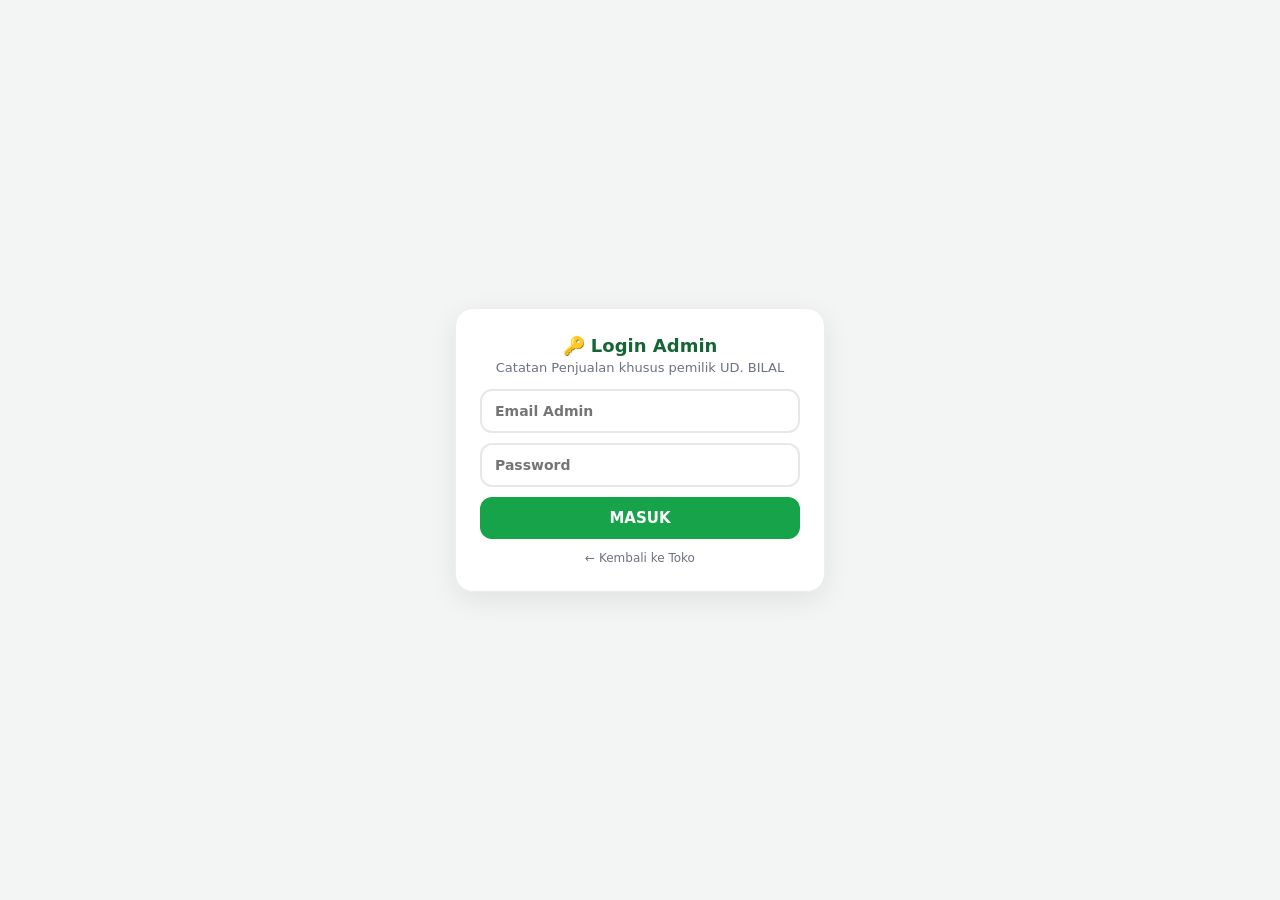
<file: terjual.html>
<!DOCTYPE html>
<html lang="id">
<head>
  <meta charset="UTF-8">
  <meta name="viewport" content="width=device-width, initial-scale=1.0">
  <meta name="robots" content="noindex, nofollow">
  <title>Catatan Penjualan - UD. BILAL</title>
  <style>
    * { box-sizing: border-box; font-family: system-ui, -apple-system, Segoe UI, Roboto, sans-serif; }
    body {
      margin: 0;
      padding: 12px 12px 32px;
      background: #f3f5f4;
      color: #1f2937;
      -webkit-font-smoothing: antialiased;
    }
    .container { max-width: 600px; margin: 0 auto; }

    /* --- GERBANG LOGIN ADMIN --- */
    .butuh-login { display: none !important; }
    #gatePenjualan { position: fixed; inset: 0; background: #f3f5f4; z-index: 9998; display: flex; align-items: center; justify-content: center; padding: 20px; }
    #gatePenjualan .box { background: #fff; border-radius: 18px; padding: 26px 24px; max-width: 370px; width: 100%; text-align: center; box-shadow: 0 8px 28px rgba(0,0,0,.08); border: 1px solid #eceeed; }
    #gatePenjualan input { width: 100%; padding: 12px 13px; border: 2px solid #e5e7eb; border-radius: 12px; font-size: 14px; font-weight: 600; margin-bottom: 10px; outline: none; }
    #gatePenjualan input:focus { border-color: #16a34a; }
    #gatePenjualan button { width: 100%; background: #16a34a; color: #fff; border: none; padding: 12px; border-radius: 12px; font-weight: 800; font-size: 15px; cursor: pointer; }
    #gatePenjualan button:disabled { opacity: 0.6; cursor: not-allowed; }

    /* --- HEADER HIJAU UD. BILAL --- */
    .sales-header {
      background: linear-gradient(135deg, #14532d 0%, #16a34a 100%);
      color: #fff;
      border-radius: 18px;
      padding: 15px 16px;
      margin-bottom: 12px;
      box-shadow: 0 6px 18px rgba(22, 163, 74, 0.25);
    }
    .top-nav { display: flex; justify-content: space-between; align-items: center; gap: 8px; margin-bottom: 12px; }
    .btn-back {
      display: inline-flex; align-items: center; gap: 5px;
      background: rgba(255, 255, 255, 0.18); color: #fff;
      padding: 6px 12px; border-radius: 10px;
      font-size: 12px; font-weight: 800; text-decoration: none;
      transition: background 0.2s;
    }
    .btn-back:hover { background: rgba(255, 255, 255, 0.28); }
    .btn-csv {
      display: inline-flex; align-items: center; gap: 5px;
      background: #fbbf24; color: #14532d; border: none;
      padding: 7px 13px; border-radius: 10px;
      font-weight: 800; font-size: 12px; cursor: pointer;
      box-shadow: 0 2px 8px rgba(0, 0, 0, 0.12);
      transition: background 0.2s, transform 0.15s;
    }
    .btn-csv:hover { background: #f59e0b; }

    .header-main { display: flex; flex-direction: column; gap: 10px; }
    .sales-header h1 { font-size: 22px; font-weight: 900; margin: 0; line-height: 1.1; letter-spacing: 0.2px; display: flex; align-items: center; gap: 7px; }
    .badge-toko { font-size: 10px; background: #fbbf24; color: #14532d; padding: 2px 7px; border-radius: 6px; font-weight: 900; letter-spacing: 0.5px; }
    .tgl-wrap { display: flex; align-items: center; gap: 8px; flex-wrap: wrap; }
    .tgl-wrap input[type="date"] {
      padding: 7px 11px; font-size: 13px; font-weight: 700;
      border: none; border-radius: 10px;
      background: #fff; color: #111827; width: auto;
      box-shadow: 0 2px 6px rgba(0, 0, 0, 0.1);
    }
    .tgl-wrap input[type="date"]:disabled { opacity: 0.65; }
    .hari-badge {
      background: rgba(255, 255, 255, 0.18); color: #fef3c7;
      font-size: 12px; font-weight: 800; padding: 7px 11px; border-radius: 10px;
    }

    /* --- RINGKASAN HARIAN (2 KARTU STATISTIK) --- */
    .summary {
      display: grid;
      grid-template-columns: 1fr 1fr;
      gap: 10px;
      margin-bottom: 12px;
    }
    .sum-card {
      background: #fff;
      border: 1px solid #eceeed;
      border-left: 4px solid #0f766e;
      border-radius: 14px;
      padding: 12px 14px;
      box-shadow: 0 2px 8px rgba(0, 0, 0, 0.04);
    }
    .sum-card.omzet { border-left-color: #16a34a; }
    .sum-label { font-size: 10.5px; font-weight: 800; color: #6b7280; text-transform: uppercase; letter-spacing: 0.4px; }
    .summary strong { display: block; font-size: 19px; font-weight: 900; color: #0f766e; margin-top: 3px; font-variant-numeric: tabular-nums; }
    .sum-card.omzet strong { color: #16a34a; }

    /* --- KARTU FORM MULTI-BARANG --- */
    .card {
      background: #fff;
      padding: 15px;
      border-radius: 16px;
      border: 1px solid #eceeed;
      margin-bottom: 12px;
      box-shadow: 0 2px 10px rgba(0, 0, 0, 0.04);
    }
    .form-title {
      font-size: 13px; font-weight: 800; color: #14532d;
      margin: 0 0 12px; padding-bottom: 8px; border-bottom: 1px solid #f3f4f6;
      display: flex; align-items: center; gap: 6px;
    }
    .item-box {
      background: #f8faf9;
      border: 1px solid #e5ebe7;
      border-radius: 13px;
      padding: 12px;
      margin-bottom: 10px;
    }
    .item-header { display: flex; justify-content: space-between; align-items: center; margin-bottom: 8px; }
    .item-title { font-size: 12px; font-weight: 800; color: #15803d; background: #dcfce7; padding: 2px 8px; border-radius: 6px; }
    .item-right { display: flex; align-items: center; gap: 8px; }
    .item-sub { font-size: 13px; font-weight: 800; color: #111827; font-variant-numeric: tabular-nums; }
    .btn-remove-row { background: #fee2e2; color: #dc2626; border: none; border-radius: 6px; font-size: 11px; font-weight: 800; padding: 3px 8px; cursor: pointer; }
    .btn-remove-row:hover { background: #fecaca; }

    .input-group { margin-bottom: 9px; }
    .row-2 { display: grid; grid-template-columns: 1fr 1.45fr; gap: 10px; }
    label { display: block; font-size: 12px; font-weight: 700; color: #374151; margin-bottom: 4px; }
    input[type="text"], input[type="number"] {
      width: 100%; padding: 10px 12px;
      border: 2px solid #e5e7eb; border-radius: 11px;
      font-size: 14px; font-weight: 600; background: #fff; color: #111827;
      transition: border-color 0.2s, box-shadow 0.2s;
    }
    input[type="text"]:focus, input[type="number"]:focus {
      outline: none; border-color: #16a34a; box-shadow: 0 0 0 3px rgba(22, 163, 74, 0.12);
    }

    .btn-add-row {
      width: 100%; background: #f0fdf4; color: #15803d;
      border: 1.5px dashed #86efac; padding: 10px;
      border-radius: 11px; font-weight: 800; font-size: 13px; cursor: pointer;
      transition: background 0.2s;
    }
    .btn-add-row:hover { background: #dcfce7; }
    .btn-add-row:disabled { opacity: 0.6; cursor: not-allowed; }

    .action-bar {
      display: flex; justify-content: space-between; align-items: center;
      margin-top: 12px; padding: 10px 12px;
      background: #f8faf9; border-radius: 12px; border: 1px solid #e5ebe7;
    }
    .subtotal-info { font-size: 12px; font-weight: 700; color: #6b7280; }
    .subtotal-info strong { display: block; color: #111827; font-size: 18px; font-weight: 900; font-variant-numeric: tabular-nums; }
    .btn-add {
      background: #16a34a; color: #fff; border: none;
      padding: 11px 22px; border-radius: 11px;
      font-weight: 800; font-size: 14px; cursor: pointer;
      box-shadow: 0 3px 10px rgba(22, 163, 74, 0.25);
      transition: background 0.2s;
    }
    .btn-add:hover { background: #15803d; }
    .btn-add:disabled { background: #86efac; cursor: not-allowed; }

    /* --- STATUS LOADING / INFO --- */
    .status-bar { font-size: 12px; font-weight: 700; color: #15803d; text-align: center; margin-bottom: 8px; min-height: 16px; }

    /* --- TABEL DATA --- */
    .table-wrap {
      background: #fff;
      border-radius: 16px;
      border: 1px solid #eceeed;
      overflow-x: auto;
      box-shadow: 0 2px 10px rgba(0, 0, 0, 0.04);
    }
    table { width: 100%; border-collapse: collapse; font-size: 13.5px; }
    th {
      background: #f8faf9; text-align: left;
      padding: 12px 10px; border-bottom: 1px solid #e5e7eb;
      font-size: 11.5px; font-weight: 800; color: #4b5563;
      text-transform: uppercase; letter-spacing: 0.3px;
    }
    td { padding: 11px 10px; border-bottom: 1px solid #f3f4f6; font-weight: 600; color: #1f2937; }
    tbody tr:hover td { background: #f9fafb; }
    .num { text-align: right; white-space: nowrap; font-variant-numeric: tabular-nums; }
    .btn-del {
      background: #fef2f2; border: none; color: #dc2626;
      font-weight: 900; font-size: 14px; cursor: pointer;
      width: 28px; height: 28px; border-radius: 8px;
      display: inline-flex; align-items: center; justify-content: center;
      transition: background 0.2s, color 0.2s;
    }
    .btn-del:hover { background: #ef4444; color: #fff; }
    .btn-del:disabled { opacity: 0.4; cursor: not-allowed; }
    .empty-msg { text-align: center; color: #9ca3af; padding: 28px 16px; font-size: 13px; font-weight: 600; }

    /* Baris Total Harian */
    .total-row td {
      background: #ecfdf5 !important;
      font-weight: 900;
      color: #065f46;
      border-top: 2px solid #86efac;
      border-bottom: none;
      padding: 13px 10px;
    }

    /* --- TAMPILAN TABLET (640px ke atas) --- */
    @media (min-width: 640px) {
      .container { max-width: 720px; padding: 8px 0; }
      .header-main { flex-direction: row; justify-content: space-between; align-items: center; }
    }

    /* --- TAMPILAN LAPTOP & DESKTOP (880px ke atas) --- */
    @media (min-width: 880px) {
      body { padding: 28px 32px 36px; }
      .container { max-width: 1180px; }

      .sales-header { padding: 20px 24px; border-radius: 20px; margin-bottom: 20px; }
      .sales-header h1 { font-size: 25px; }

      .pos-grid {
        display: grid;
        grid-template-columns: 400px 1fr;
        gap: 22px;
        align-items: start;
      }
      .pos-left { position: sticky; top: 24px; }
      .card { padding: 18px; margin-bottom: 0; }

      .summary { gap: 16px; margin-bottom: 16px; }
      .sum-card { padding: 14px 18px; }
      .summary strong { font-size: 22px; }

      th, td { padding: 12px 14px; }
    }
  </style>
<link rel="manifest" href="/manifest.json">
<meta name="theme-color" content="#f8f9fa">
<link rel="apple-touch-icon" href="/icon-192.png">
</head>
<body>

<!-- Gerbang Login Admin -->
<div id="gatePenjualan">
  <div class="box">
    <div id="gateChecking">
      <div style="font-size:36px;margin-bottom:8px">🔒</div>
      <b style="font-size:16px;color:#166534">Memeriksa Sesi Admin...</b>
      <p style="font-size:13px;color:#6b7280;margin:6px 0 0">Mohon tunggu sebentar</p>
    </div>
    <div id="gateForm" style="display:none;text-align:left">
      <p style="font-weight:900;text-align:center;margin:0 0 4px;font-size:18px;color:#166534">🔑 Login Admin</p>
      <p style="font-size:13px;color:#6b7280;text-align:center;margin:0 0 14px">Catatan Penjualan khusus pemilik UD. BILAL</p>
      <input id="gateEmail" type="email" placeholder="Email Admin" autocomplete="username">
      <input id="gatePass" type="password" placeholder="Password" autocomplete="current-password" onkeydown="if(event.key==='Enter')gateMasuk()">
      <button id="btnGateLogin" onclick="gateMasuk()">MASUK</button>
      <a href="./index.html" style="display:block;text-align:center;margin-top:12px;font-size:12px;color:#6b7280;text-decoration:none">← Kembali ke Toko</a>
    </div>
  </div>
</div>

<div class="container butuh-login">
  <!-- Header Hijau UD. BILAL -->
  <div class="sales-header">
    <div class="top-nav">
      <a href="./admin.html" class="btn-back">← Admin</a>
      <button type="button" class="btn-csv" onclick="exportCSV()">📥 Export CSV</button>
    </div>
    <div class="header-main">
      <h1>Catatan Penjualan <span class="badge-toko">UD. BILAL</span></h1>
      <div class="tgl-wrap">
        <input type="date" id="inputTanggal">
        <span class="hari-badge" id="labelHari">-</span>
      </div>
    </div>
  </div>

  <div class="pos-grid">
    <!-- Kolom Kiri: Form Input Multi-Barang -->
    <div class="pos-left">
      <form class="card" id="formPenjualan" onsubmit="simpanSemuaBarang(event)">
        <div class="form-title">🧾 Input Barang Terjual</div>
        <div id="daftarInputBarang"></div>

        <button type="button" class="btn-add-row" id="btnTambahBaris" onclick="tambahBarisInput(true)">
          + Tambah Barang Lain
        </button>

        <div class="action-bar">
          <div class="subtotal-info">Total Belanja:<strong id="textSubtotal">Rp 0</strong></div>
          <button type="submit" class="btn-add" id="btnSimpan">Simpan</button>
        </div>
      </form>
    </div>

    <!-- Kolom Kanan: Ringkasan & Tabel Harian -->
    <div class="pos-right">
      <div class="summary">
        <div class="sum-card">
          <div class="sum-label">Total Barang Terjual</div>
          <strong id="totalUnit">0 Unit</strong>
        </div>
        <div class="sum-card omzet">
          <div class="sum-label">Total Omzet Hari Ini</div>
          <strong id="totalOmzet">Rp 0</strong>
        </div>
      </div>

      <div class="status-bar" id="statusBar"></div>

      <div class="table-wrap">
        <table>
          <thead>
            <tr>
              <th>Nama Barang</th>
              <th class="num">Qty</th>
              <th class="num">Harga</th>
              <th class="num">Subtotal</th>
              <th></th>
            </tr>
          </thead>
          <tbody id="tabelBody">
            <tr><td colspan="5" class="empty-msg">Memuat data...</td></tr>
          </tbody>
        </table>
      </div>
    </div>
  </div>
</div>

<script src="supabase.min.js"></script>
<script src="toko-db.js?v=supa10"></script>
<script>
  const SCRIPT_URL = "https://script.google.com/macros/s/AKfycbxEm3AY2qe3BwkgE4QK5dJRd26a778aJRYNOokfiWZFy4O1-Wt2JIFjWLh1_xXbyecJBg/exec";

  let dataHarian = [];
  let boleh = false;
  let simpanBusy = false;
  let hapusBusy = false;
  let loadVersion = 0;

  const elTanggal = document.getElementById("inputTanggal");
  const elHari = document.getElementById("labelHari");
  const elDaftarInput = document.getElementById("daftarInputBarang");
  const elSubtotal = document.getElementById("textSubtotal");
  const elBtnTambahBaris = document.getElementById("btnTambahBaris");
  const elBtnSimpan = document.getElementById("btnSimpan");
  const elStatus = document.getElementById("statusBar");
  const elTabelBody = document.getElementById("tabelBody");
  const elTotalUnit = document.getElementById("totalUnit");
  const elTotalOmzet = document.getElementById("totalOmzet");

  async function getTokenAdmin() {
    const { data } = await db.auth.getSession();
    return data?.session?.access_token || "";
  }

  async function kirimAppsScript(payload) {
    const token = await getTokenAdmin();
    if (!token) throw new Error("Sesi admin habis, silakan refresh halaman.");

    const res = await fetch(SCRIPT_URL, {
      method: "POST",
      headers: { "Content-Type": "text/plain;charset=utf-8" },
      body: JSON.stringify({ token, ...payload })
    });
    if (!res.ok) throw new Error(`Server merespons status ${res.status}`);
    return await res.json();
  }

  function buatIdUnik() {
    if (typeof crypto !== "undefined" && typeof crypto.randomUUID === "function") {
      return crypto.randomUUID();
    }
    return "id-" + Date.now() + "-" + Math.random().toString(36).slice(2, 9);
  }

  function getTanggalWIB() {
    const parts = new Intl.DateTimeFormat("en-GB", {
      timeZone: "Asia/Jakarta",
      year: "numeric",
      month: "2-digit",
      day: "2-digit"
    }).formatToParts(new Date());
    const p = Object.fromEntries(parts.map(x => [x.type, x.value]));
    return `${p.year}-${p.month}-${p.day}`;
  }

  function formatAngka(num) {
    return Number(num || 0).toLocaleString("id-ID");
  }

  function escapeHtml(text) {
    return String(text ?? "").replace(/[&<>"']/g, m => ({
      "&": "&amp;", "<": "&lt;", ">": "&gt;", '"': "&quot;", "'": "&#39;"
    }[m]));
  }

  function setBusyUI(isBusy) {
    elTanggal.disabled = isBusy;
    elBtnSimpan.disabled = isBusy;
    elBtnTambahBaris.disabled = isBusy;
    document.querySelectorAll(".btn-del").forEach(b => b.disabled = isBusy);
  }

  function tambahBarisInput(autoFocus = false) {
    const box = document.createElement("div");
    box.className = "item-box";
    box.innerHTML = `
      <div class="item-header">
        <span class="item-title">Barang #1</span>
        <div class="item-right">
          <span class="item-sub">Rp 0</span>
          <button type="button" class="btn-remove-row" onclick="hapusBarisInput(this)">Hapus</button>
        </div>
      </div>
      <div class="input-group">
        <label>Nama Barang</label>
        <input type="text" class="inp-nama" placeholder="Contoh: Beras 5kg" required autocomplete="off">
      </div>
      <div class="row-2">
        <div>
          <label>Jumlah</label>
          <input type="number" class="inp-jumlah" placeholder="0" min="0.01" step="any" required oninput="hitungTotalForm()">
        </div>
        <div>
          <label>Harga Satuan (Rp)</label>
          <input type="number" class="inp-harga" placeholder="0" min="0" step="any" required oninput="hitungTotalForm()">
        </div>
      </div>
    `;
    elDaftarInput.appendChild(box);
    perbaruiNomorBaris();

    if (autoFocus) {
      box.querySelector(".inp-nama").focus();
    }
  }

  function hapusBarisInput(btn) {
    const boxes = elDaftarInput.querySelectorAll(".item-box");
    if (boxes.length <= 1) return;
    btn.closest(".item-box").remove();
    perbaruiNomorBaris();
    hitungTotalForm();
  }

  function perbaruiNomorBaris() {
    const boxes = elDaftarInput.querySelectorAll(".item-box");
    boxes.forEach((box, idx) => {
      box.querySelector(".item-title").textContent = `Barang #${idx + 1}`;
      const btnDel = box.querySelector(".btn-remove-row");
      btnDel.style.display = boxes.length > 1 ? "inline-block" : "none";
    });
  }

  function hitungTotalForm() {
    const boxes = elDaftarInput.querySelectorAll(".item-box");
    let grandTotal = 0;

    boxes.forEach((box) => {
      const qty = Number(box.querySelector(".inp-jumlah").value) || 0;
      const harga = Number(box.querySelector(".inp-harga").value) || 0;
      const sub = Math.round(qty * harga);
      grandTotal += sub;
      box.querySelector(".item-sub").textContent = "Rp " + formatAngka(sub);
    });

    elSubtotal.textContent = "Rp " + formatAngka(grandTotal);
  }

  function resetFormInput(autoFocus = false) {
    elDaftarInput.innerHTML = "";
    tambahBarisInput(autoFocus);
    elSubtotal.textContent = "Rp 0";
  }

  function renderTabel(items) {
    dataHarian = items || [];
    let sumQty = 0;
    let sumOmzet = 0;

    if (dataHarian.length === 0) {
      elTabelBody.innerHTML = '<tr><td colspan="5" class="empty-msg">Belum ada barang terjual pada tanggal ini.</td></tr>';
      elTotalUnit.textContent = "0 Unit";
      elTotalOmzet.textContent = "Rp 0";
      return;
    }

    let html = "";
    dataHarian.forEach((item, idx) => {
      sumQty += Number(item.jumlah) || 0;
      sumOmzet += Number(item.subtotal) || 0;
      const namaAman = escapeHtml(item.nama_barang);

      html += `
        <tr>
          <td>${namaAman}</td>
          <td class="num">${formatAngka(item.jumlah)}</td>
          <td class="num">${formatAngka(item.harga_satuan)}</td>
          <td class="num">${formatAngka(item.subtotal)}</td>
          <td class="num">
            <button type="button" class="btn-del" title="Hapus" data-idx="${idx}">×</button>
          </td>
        </tr>
      `;
    });

    html += `
      <tr class="total-row">
        <td>TOTAL HARIAN</td>
        <td class="num">${formatAngka(sumQty)}</td>
        <td></td>
        <td class="num">${formatAngka(sumOmzet)}</td>
        <td></td>
      </tr>
    `;

    elTabelBody.innerHTML = html;
    elTotalUnit.textContent = formatAngka(sumQty) + " Unit";
    elTotalOmzet.textContent = "Rp " + formatAngka(sumOmzet);
  }

  async function muatData() {
    if (!boleh) return;
    const tanggal = elTanggal.value;
    if (!tanggal) return;

    const ticket = ++loadVersion;
    elStatus.textContent = "Memuat data...";

    try {
      const json = await kirimAppsScript({
        action: "baca",
        tanggal: tanggal
      });
      if (!boleh || ticket !== loadVersion) return;

      if (json.status === "success") {
        elHari.textContent = "Tab: " + json.namaTab;
        renderTabel(json.data);
        elStatus.textContent = "";
      } else {
        elHari.textContent = "-";
        renderTabel([]);
        elStatus.textContent = "Gagal memuat: " + (json.message || "Error");
      }
    } catch (err) {
      if (ticket === loadVersion) {
        elHari.textContent = "-";
        renderTabel([]);
        elStatus.textContent = err.message || "Gagal terhubung ke server. Cek koneksi internet.";
      }
    }
  }

  async function simpanSemuaBarang(e) {
    e.preventDefault();
    if (!boleh || simpanBusy || hapusBusy) return;

    const tanggal = elTanggal.value;
    if (!tanggal) {
      alert("Pilih tanggal penjualan terlebih dahulu.");
      elTanggal.focus();
      return;
    }

    const boxes = Array.from(elDaftarInput.querySelectorAll(".item-box"));
    const items = [];

    for (let i = 0; i < boxes.length; i++) {
      const inpNama = boxes[i].querySelector(".inp-nama");
      const inpJumlah = boxes[i].querySelector(".inp-jumlah");
      const inpHarga = boxes[i].querySelector(".inp-harga");
      const nama = inpNama.value.trim();
      const jumlah = Number(inpJumlah.value);
      const harga = Number(inpHarga.value);

      if (!nama) {
        alert(`Nama barang pada Barang #${i + 1} tidak boleh kosong.`);
        inpNama.focus();
        return;
      }
      if (!Number.isFinite(jumlah) || jumlah <= 0) {
        alert(`Jumlah pada Barang #${i + 1} harus lebih dari 0.`);
        inpJumlah.focus();
        return;
      }
      if (!Number.isFinite(harga) || harga < 0) {
        alert(`Harga satuan pada Barang #${i + 1} tidak boleh minus.`);
        inpHarga.focus();
        return;
      }

      items.push({
        id: buatIdUnik(),
        nama_barang: nama,
        jumlah: jumlah,
        harga_satuan: harga
      });
    }

    simpanBusy = true;
    setBusyUI(true);
    elBtnSimpan.textContent = "Menyimpan...";
    elStatus.textContent = `Menyimpan ${items.length} barang...`;

    try {
      const json = await kirimAppsScript({
        action: "tambah_batch",
        tanggal: tanggal,
        items: items
      });
      if (!boleh) return;

      if (json.status === "success") {
        loadVersion++;
        elHari.textContent = "Tab: " + json.namaTab;
        if (Array.isArray(json.data)) renderTabel(json.data);
        else await muatData();
        resetFormInput(true);
        elStatus.textContent = items.length > 1 ? `${items.length} barang tersimpan!` : "Tersimpan!";
        setTimeout(() => {
          if (elStatus.textContent.includes("tersimpan") || elStatus.textContent === "Tersimpan!") {
            elStatus.textContent = "";
          }
        }, 2500);
      } else {
        throw new Error(json.message || "Gagal menyimpan data");
      }
    } catch (err) {
      alert("Gagal menyimpan: " + err.message);
      elStatus.textContent = "";
    } finally {
      simpanBusy = false;
      setBusyUI(false);
      elBtnSimpan.textContent = "Simpan";
    }
  }

  async function hapusBarang(id, rowIndex, namaBarang) {
    if (!boleh || hapusBusy || simpanBusy) return;
    const tanggal = elTanggal.value;
    if (!tanggal) return alert("Tanggal tidak valid.");
    if (!confirm(`Hapus "${namaBarang}" dari catatan?`)) return;

    hapusBusy = true;
    setBusyUI(true);
    elStatus.textContent = "Menghapus...";

    try {
      const json = await kirimAppsScript({
        action: "hapus",
        tanggal: tanggal,
        id: id,
        rowIndex: rowIndex,
        nama_barang: namaBarang
      });
      if (!boleh) return;

      if (json.status === "success") {
        loadVersion++;
        if (Array.isArray(json.data)) renderTabel(json.data);
        else await muatData();
        elStatus.textContent = "";
      } else {
        alert("Gagal menghapus: " + (json.message || "Error"));
        elStatus.textContent = "";
      }
    } catch (err) {
      alert(err.message || "Gagal terhubung ke Google Sheets.");
      elStatus.textContent = "";
    } finally {
      hapusBusy = false;
      setBusyUI(false);
    }
  }

  function exportCSV() {
    if (!boleh) return;
    if (!dataHarian || dataHarian.length === 0) {
      alert("Belum ada data penjualan pada tanggal ini untuk di-export.");
      return;
    }

    const tanggal = /^\d{4}-\d{2}-\d{2}$/.test(elTanggal.value) ? elTanggal.value : getTanggalWIB();
    const sep = ";";
    const baris = [
      ["Tanggal", "Nama Barang", "Jumlah", "Harga Satuan", "Subtotal"].join(sep)
    ];

    let totalQty = 0;
    let totalOmzet = 0;

    dataHarian.forEach((item) => {
      const qty = Number(item.jumlah) || 0;
      const harga = Number(item.harga_satuan) || 0;
      const sub = Number(item.subtotal) || 0;
      totalQty += qty;
      totalOmzet += sub;

      const rawNama = String(item.nama_barang ?? "").replace(/[\r\n]+/g, " ");
      const amanNama = /^\s*[=+\-@\t]/.test(rawNama) ? "'" + rawNama : rawNama;
      const namaClean = `"${amanNama.replace(/"/g, '""')}"`;

      baris.push([tanggal, namaClean, qty, harga, sub].join(sep));
    });

    baris.push([tanggal, "TOTAL HARIAN", totalQty, "", totalOmzet].join(sep));

    const csvContent = "\uFEFF" + baris.join("\n");
    const blob = new Blob([csvContent], { type: "text/csv;charset=utf-8;" });
    const url = URL.createObjectURL(blob);

    const link = document.createElement("a");
    link.href = url;
    link.download = `Penjualan_UD_BILAL_${tanggal}.csv`;
    document.body.appendChild(link);
    link.click();
    document.body.removeChild(link);
    URL.revokeObjectURL(url);
  }

  function setAksesPenjualan(allowed) {
    document.querySelector(".container")?.classList.toggle("butuh-login", !allowed);
    document.getElementById("gatePenjualan").style.display = allowed ? "none" : "flex";
  }

  async function gateMasuk() {
    const btn = document.getElementById("btnGateLogin");
    if (btn.disabled) return;
    const pass = document.getElementById("gatePass");
    btn.disabled = true;
    try {
      await masuk(document.getElementById("gateEmail").value.trim(), pass.value);
    } catch (e) {
      alert(e.message);
    } finally {
      btn.disabled = false;
      pass.value = "";
    }
  }

  elTanggal.value = getTanggalWIB();
  elTanggal.addEventListener("change", muatData);
  elTabelBody.addEventListener("click", (e) => {
    const btn = e.target.closest(".btn-del");
    if (!btn || btn.disabled) return;
    const item = dataHarian[Number(btn.dataset.idx)];
    if (!item) return;
    hapusBarang(String(item.id || ""), Number(item.rowIndex || 0), String(item.nama_barang || ""));
  });
  resetFormInput(false);

  pantauAdmin(async allowed => {
    boleh = allowed;
    loadVersion++;
    dataHarian = [];
    setAksesPenjualan(allowed);
    document.getElementById("gateChecking").style.display = "none";
    document.getElementById("gateForm").style.display = "block";
    if (allowed) {
      await muatData();
    } else {
      elHari.textContent = "-";
      renderTabel([]);
    }
  }, e => alert(e.message));
</script>
<script>
  if ('serviceWorker' in navigator) {
    window.addEventListener('load', () => {
      navigator.serviceWorker.register('/sw.js')
        .then(() => console.log('PWA siap'))
        .catch((err) => console.error('Gagal daftar SW:', err));
    });
  }
</script>
</body>
</html>
</file>
<file: style.css>
*,:after,:before{--tw-border-spacing-x:0;--tw-border-spacing-y:0;--tw-translate-x:0;--tw-translate-y:0;--tw-rotate:0;--tw-skew-x:0;--tw-skew-y:0;--tw-scale-x:1;--tw-scale-y:1;--tw-pan-x: ;--tw-pan-y: ;--tw-pinch-zoom: ;--tw-scroll-snap-strictness:proximity;--tw-gradient-from-position: ;--tw-gradient-via-position: ;--tw-gradient-to-position: ;--tw-ordinal: ;--tw-slashed-zero: ;--tw-numeric-figure: ;--tw-numeric-spacing: ;--tw-numeric-fraction: ;--tw-ring-inset: ;--tw-ring-offset-width:0px;--tw-ring-offset-color:#fff;--tw-ring-color:rgba(59,130,246,.5);--tw-ring-offset-shadow:0 0 #0000;--tw-ring-shadow:0 0 #0000;--tw-shadow:0 0 #0000;--tw-shadow-colored:0 0 #0000;--tw-blur: ;--tw-brightness: ;--tw-contrast: ;--tw-grayscale: ;--tw-hue-rotate: ;--tw-invert: ;--tw-saturate: ;--tw-sepia: ;--tw-drop-shadow: ;--tw-backdrop-blur: ;--tw-backdrop-brightness: ;--tw-backdrop-contrast: ;--tw-backdrop-grayscale: ;--tw-backdrop-hue-rotate: ;--tw-backdrop-invert: ;--tw-backdrop-opacity: ;--tw-backdrop-saturate: ;--tw-backdrop-sepia: ;--tw-contain-size: ;--tw-contain-layout: ;--tw-contain-paint: ;--tw-contain-style: }::backdrop{--tw-border-spacing-x:0;--tw-border-spacing-y:0;--tw-translate-x:0;--tw-translate-y:0;--tw-rotate:0;--tw-skew-x:0;--tw-skew-y:0;--tw-scale-x:1;--tw-scale-y:1;--tw-pan-x: ;--tw-pan-y: ;--tw-pinch-zoom: ;--tw-scroll-snap-strictness:proximity;--tw-gradient-from-position: ;--tw-gradient-via-position: ;--tw-gradient-to-position: ;--tw-ordinal: ;--tw-slashed-zero: ;--tw-numeric-figure: ;--tw-numeric-spacing: ;--tw-numeric-fraction: ;--tw-ring-inset: ;--tw-ring-offset-width:0px;--tw-ring-offset-color:#fff;--tw-ring-color:rgba(59,130,246,.5);--tw-ring-offset-shadow:0 0 #0000;--tw-ring-shadow:0 0 #0000;--tw-shadow:0 0 #0000;--tw-shadow-colored:0 0 #0000;--tw-blur: ;--tw-brightness: ;--tw-contrast: ;--tw-grayscale: ;--tw-hue-rotate: ;--tw-invert: ;--tw-saturate: ;--tw-sepia: ;--tw-drop-shadow: ;--tw-backdrop-blur: ;--tw-backdrop-brightness: ;--tw-backdrop-contrast: ;--tw-backdrop-grayscale: ;--tw-backdrop-hue-rotate: ;--tw-backdrop-invert: ;--tw-backdrop-opacity: ;--tw-backdrop-saturate: ;--tw-backdrop-sepia: ;--tw-contain-size: ;--tw-contain-layout: ;--tw-contain-paint: ;--tw-contain-style: }/*! tailwindcss v3.4.17 | MIT License | https://tailwindcss.com*/*,:after,:before{box-sizing:border-box;border:0 solid #e5e7eb}:after,:before{--tw-content:""}:host,html{line-height:1.5;-webkit-text-size-adjust:100%;-moz-tab-size:4;-o-tab-size:4;tab-size:4;font-family:ui-sans-serif,system-ui,sans-serif,Apple Color Emoji,Segoe UI Emoji,Segoe UI Symbol,Noto Color Emoji;font-feature-settings:normal;font-variation-settings:normal;-webkit-tap-highlight-color:transparent}body{margin:0;line-height:inherit}hr{height:0;color:inherit;border-top-width:1px}abbr:where([title]){-webkit-text-decoration:underline dotted;text-decoration:underline dotted}h1,h2,h3,h4,h5,h6{font-size:inherit;font-weight:inherit}a{color:inherit;text-decoration:inherit}b,strong{font-weight:bolder}code,kbd,pre,samp{font-family:ui-monospace,SFMono-Regular,Menlo,Monaco,Consolas,Liberation Mono,Courier New,monospace;font-feature-settings:normal;font-variation-settings:normal;font-size:1em}small{font-size:80%}sub,sup{font-size:75%;line-height:0;position:relative;vertical-align:baseline}sub{bottom:-.25em}sup{top:-.5em}table{text-indent:0;border-color:inherit;border-collapse:collapse}button,input,optgroup,select,textarea{font-family:inherit;font-feature-settings:inherit;font-variation-settings:inherit;font-size:100%;font-weight:inherit;line-height:inherit;letter-spacing:inherit;color:inherit;margin:0;padding:0}button,select{text-transform:none}button,input:where([type=button]),input:where([type=reset]),input:where([type=submit]){-webkit-appearance:button;background-color:transparent;background-image:none}:-moz-focusring{outline:auto}:-moz-ui-invalid{box-shadow:none}progress{vertical-align:baseline}::-webkit-inner-spin-button,::-webkit-outer-spin-button{height:auto}[type=search]{-webkit-appearance:textfield;outline-offset:-2px}::-webkit-search-decoration{-webkit-appearance:none}::-webkit-file-upload-button{-webkit-appearance:button;font:inherit}summary{display:list-item}blockquote,dd,dl,figure,h1,h2,h3,h4,h5,h6,hr,p,pre{margin:0}fieldset{margin:0}fieldset,legend{padding:0}menu,ol,ul{list-style:none;margin:0;padding:0}dialog{padding:0}textarea{resize:vertical}input::-moz-placeholder,textarea::-moz-placeholder{opacity:1;color:#9ca3af}input::placeholder,textarea::placeholder{opacity:1;color:#9ca3af}[role=button],button{cursor:pointer}:disabled{cursor:default}audio,canvas,embed,iframe,img,object,svg,video{display:block;vertical-align:middle}img,video{max-width:100%;height:auto}[hidden]:where(:not([hidden=until-found])){display:none}.fixed{position:fixed}.absolute{position:absolute}.relative{position:relative}.inset-0{inset:0}.left-1{left:.25rem}.top-1{top:.25rem}.z-50{z-index:50}.z-\[100\]{z-index:100}.col-span-2{grid-column:span 2/span 2}.mx-auto{margin-left:auto;margin-right:auto}.mb-3{margin-bottom:.75rem}.mt-0\.5{margin-top:.125rem}.mt-1{margin-top:.25rem}.mt-2{margin-top:.5rem}.mt-3{margin-top:.75rem}.mt-4{margin-top:1rem}.line-clamp-2{overflow:hidden;display:-webkit-box;-webkit-box-orient:vertical;-webkit-line-clamp:2}.block{display:block}.flex{display:flex}.grid{display:grid}.hidden{display:none}.h-14{height:3.5rem}.h-40{height:10rem}.h-8{height:2rem}.min-h-\[18px\]{min-height:18px}.min-h-\[38px\]{min-height:38px}.w-14{width:3.5rem}.w-8{width:2rem}.w-fit{width:-moz-fit-content;width:fit-content}.w-full{width:100%}.max-w-md{max-width:28rem}.max-w-sm{max-width:24rem}.flex-1{flex:1 1 0%}.flex-\[2\]{flex:2}.transform{transform:translate(var(--tw-translate-x),var(--tw-translate-y)) rotate(var(--tw-rotate)) skewX(var(--tw-skew-x)) skewY(var(--tw-skew-y)) scaleX(var(--tw-scale-x)) scaleY(var(--tw-scale-y))}.cursor-pointer{cursor:pointer}.flex-col{flex-direction:column}.items-start{align-items:flex-start}.items-center{align-items:center}.justify-center{justify-content:center}.justify-between{justify-content:space-between}.gap-0{gap:0}.gap-1{gap:.25rem}.gap-2{gap:.5rem}.space-y-0\.5>:not([hidden])~:not([hidden]){--tw-space-y-reverse:0;margin-top:calc(.125rem*(1 - var(--tw-space-y-reverse)));margin-bottom:calc(.125rem*var(--tw-space-y-reverse))}.space-y-2>:not([hidden])~:not([hidden]){--tw-space-y-reverse:0;margin-top:calc(.5rem*(1 - var(--tw-space-y-reverse)));margin-bottom:calc(.5rem*var(--tw-space-y-reverse))}.space-y-3>:not([hidden])~:not([hidden]){--tw-space-y-reverse:0;margin-top:calc(.75rem*(1 - var(--tw-space-y-reverse)));margin-bottom:calc(.75rem*var(--tw-space-y-reverse))}.overflow-hidden{overflow:hidden}.rounded-2xl{border-radius:1rem}.rounded-full{border-radius:9999px}.rounded-lg{border-radius:.5rem}.rounded-xl{border-radius:.75rem}.border{border-width:1px}.border-2{border-width:2px}.border-b{border-bottom-width:1px}.border-t{border-top-width:1px}.border-gray-300{--tw-border-opacity:1;border-color:rgb(209 213 219/var(--tw-border-opacity,1))}.border-yellow-300{--tw-border-opacity:1;border-color:rgb(253 224 71/var(--tw-border-opacity,1))}.bg-black{--tw-bg-opacity:1;background-color:rgb(0 0 0/var(--tw-bg-opacity,1))}.bg-blue-100{--tw-bg-opacity:1;background-color:rgb(219 234 254/var(--tw-bg-opacity,1))}.bg-blue-500{--tw-bg-opacity:1;background-color:rgb(59 130 246/var(--tw-bg-opacity,1))}.bg-gray-100{--tw-bg-opacity:1;background-color:rgb(243 244 246/var(--tw-bg-opacity,1))}.bg-gray-200{--tw-bg-opacity:1;background-color:rgb(229 231 235/var(--tw-bg-opacity,1))}.bg-gray-300{--tw-bg-opacity:1;background-color:rgb(209 213 219/var(--tw-bg-opacity,1))}.bg-green-500{--tw-bg-opacity:1;background-color:rgb(34 197 94/var(--tw-bg-opacity,1))}.bg-red-500{--tw-bg-opacity:1;background-color:rgb(239 68 68/var(--tw-bg-opacity,1))}.bg-white{--tw-bg-opacity:1;background-color:rgb(255 255 255/var(--tw-bg-opacity,1))}.bg-yellow-100{--tw-bg-opacity:1;background-color:rgb(254 249 195/var(--tw-bg-opacity,1))}.bg-yellow-400{--tw-bg-opacity:1;background-color:rgb(250 204 21/var(--tw-bg-opacity,1))}.bg-yellow-50{--tw-bg-opacity:1;background-color:rgb(254 252 232/var(--tw-bg-opacity,1))}.bg-opacity-50{--tw-bg-opacity:0.5}.bg-opacity-90{--tw-bg-opacity:0.9}.object-cover{-o-object-fit:cover;object-fit:cover}.p-2{padding:.5rem}.p-3{padding:.75rem}.p-4{padding:1rem}.p-5{padding:1.25rem}.px-2{padding-left:.5rem;padding-right:.5rem}.px-3{padding-left:.75rem;padding-right:.75rem}.px-4{padding-left:1rem;padding-right:1rem}.py-0\.5{padding-top:.125rem;padding-bottom:.125rem}.py-1\.5{padding-top:.375rem;padding-bottom:.375rem}.py-2{padding-top:.5rem;padding-bottom:.5rem}.py-2\.5{padding-top:.625rem;padding-bottom:.625rem}.py-4{padding-top:1rem;padding-bottom:1rem}.py-6{padding-top:1.5rem;padding-bottom:1.5rem}.pb-1{padding-bottom:.25rem}.pb-2{padding-bottom:.5rem}.pt-1{padding-top:.25rem}.pt-10{padding-top:2.5rem}.pt-3{padding-top:.75rem}.text-center{text-align:center}.text-2xl{font-size:1.5rem;line-height:2rem}.text-4xl{font-size:2.25rem;line-height:2.5rem}.text-\[11px\]{font-size:11px}.text-\[12px\]{font-size:12px}.text-\[13px\]{font-size:13px}.text-\[14px\]{font-size:14px}.text-\[15px\]{font-size:15px}.text-lg{font-size:1.125rem;line-height:1.75rem}.text-sm{font-size:.875rem;line-height:1.25rem}.text-xl{font-size:1.25rem;line-height:1.75rem}.text-xs{font-size:.75rem;line-height:1rem}.font-black{font-weight:900}.font-bold{font-weight:700}.font-semibold{font-weight:600}.leading-tight{line-height:1.25}.text-blue-600{--tw-text-opacity:1;color:rgb(37 99 235/var(--tw-text-opacity,1))}.text-gray-400{--tw-text-opacity:1;color:rgb(156 163 175/var(--tw-text-opacity,1))}.text-gray-500{--tw-text-opacity:1;color:rgb(107 114 128/var(--tw-text-opacity,1))}.text-green-600{--tw-text-opacity:1;color:rgb(22 163 74/var(--tw-text-opacity,1))}.text-red-500{--tw-text-opacity:1;color:rgb(239 68 68/var(--tw-text-opacity,1))}.text-red-600{--tw-text-opacity:1;color:rgb(220 38 38/var(--tw-text-opacity,1))}.text-white{--tw-text-opacity:1;color:rgb(255 255 255/var(--tw-text-opacity,1))}.shadow{--tw-shadow:0 1px 3px 0 rgba(0,0,0,.1),0 1px 2px -1px rgba(0,0,0,.1);--tw-shadow-colored:0 1px 3px 0 var(--tw-shadow-color),0 1px 2px -1px var(--tw-shadow-color);box-shadow:var(--tw-ring-offset-shadow,0 0 #0000),var(--tw-ring-shadow,0 0 #0000),var(--tw-shadow)}.filter{filter:var(--tw-blur) var(--tw-brightness) var(--tw-contrast) var(--tw-grayscale) var(--tw-hue-rotate) var(--tw-invert) var(--tw-saturate) var(--tw-sepia) var(--tw-drop-shadow)}
</file>
